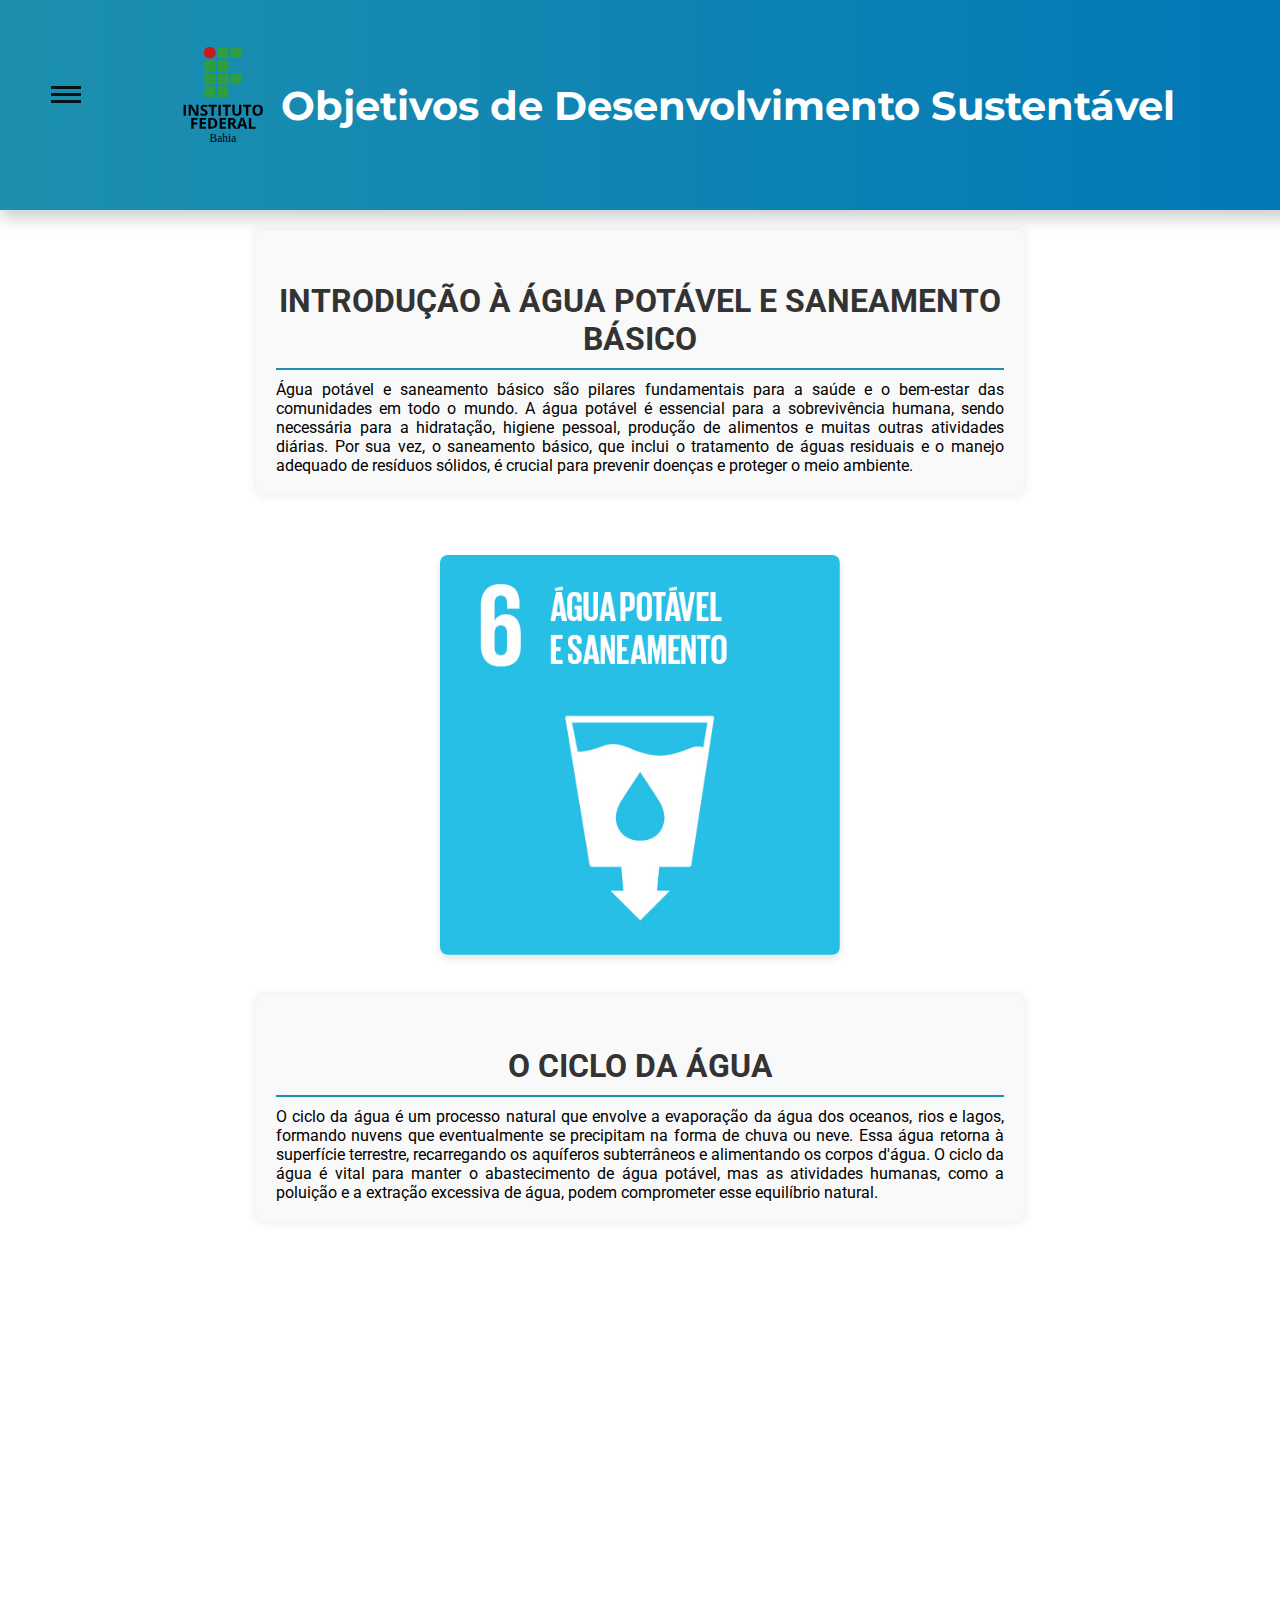
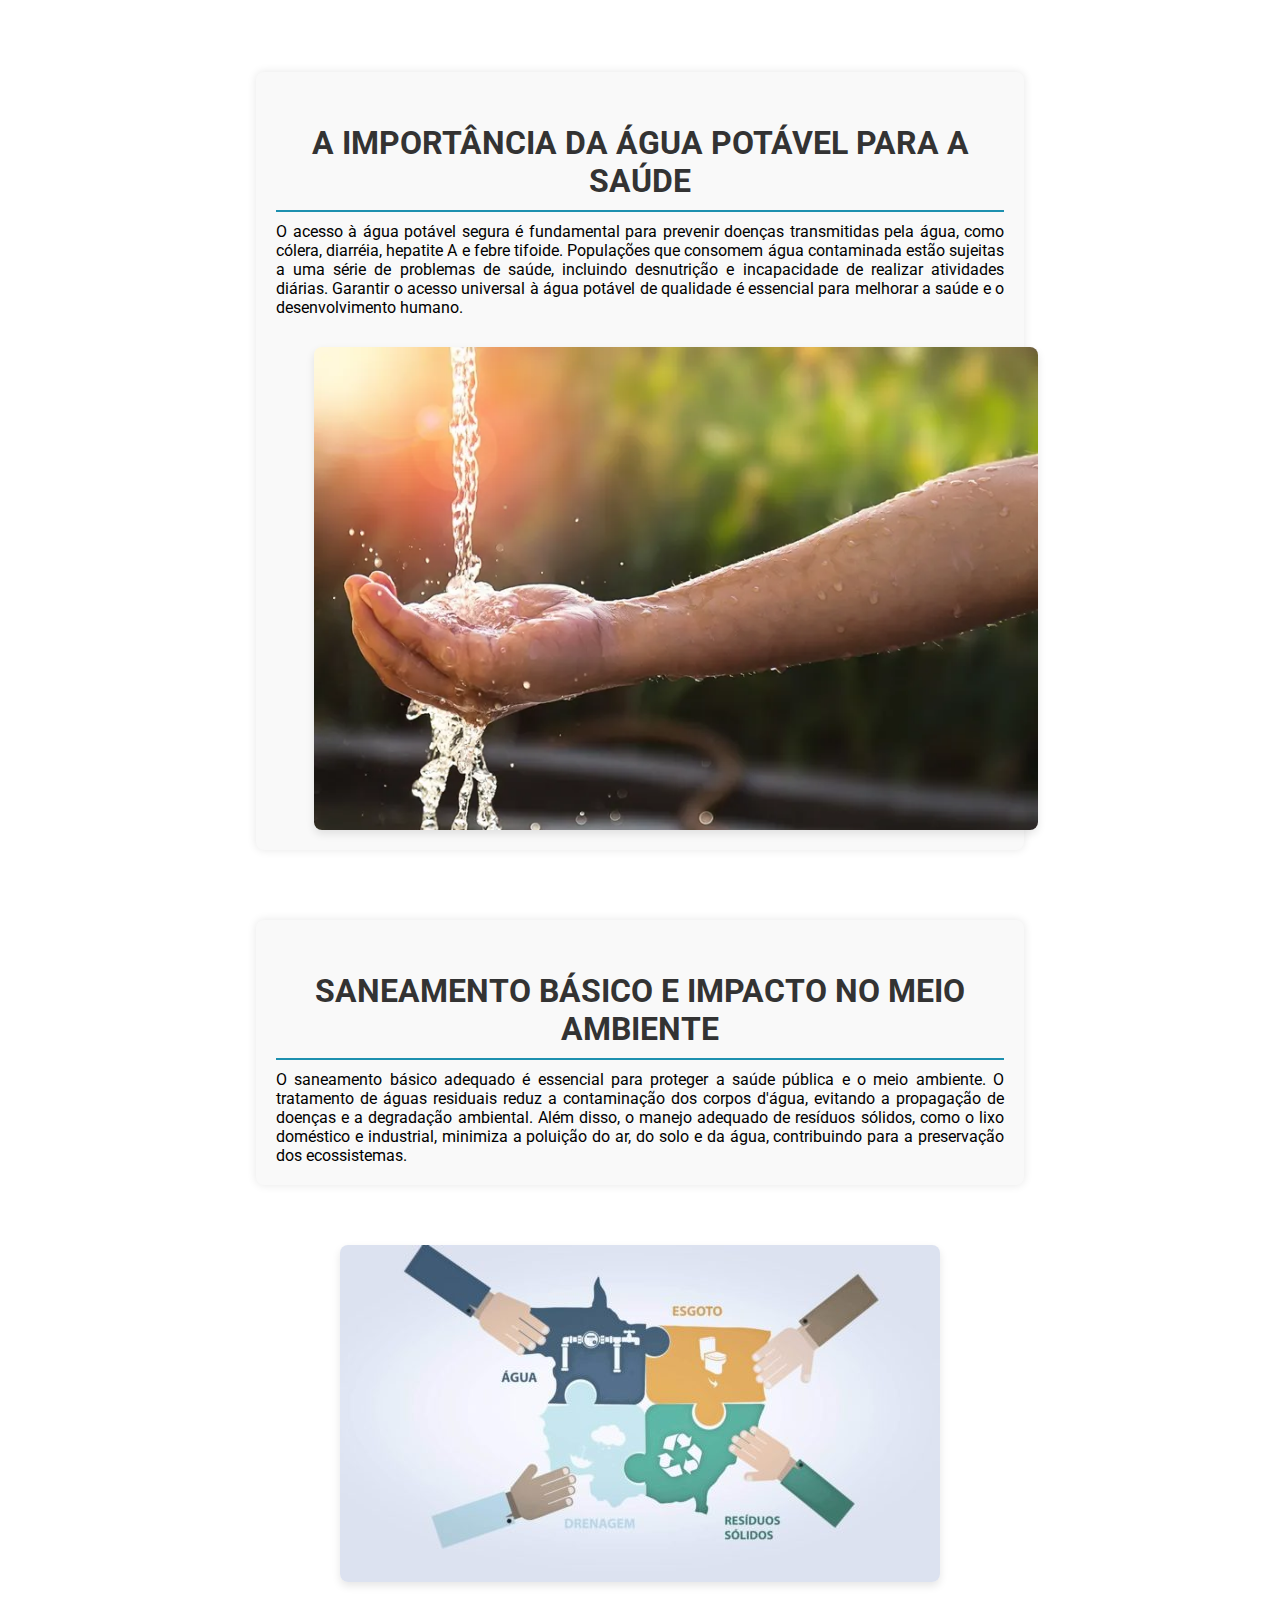
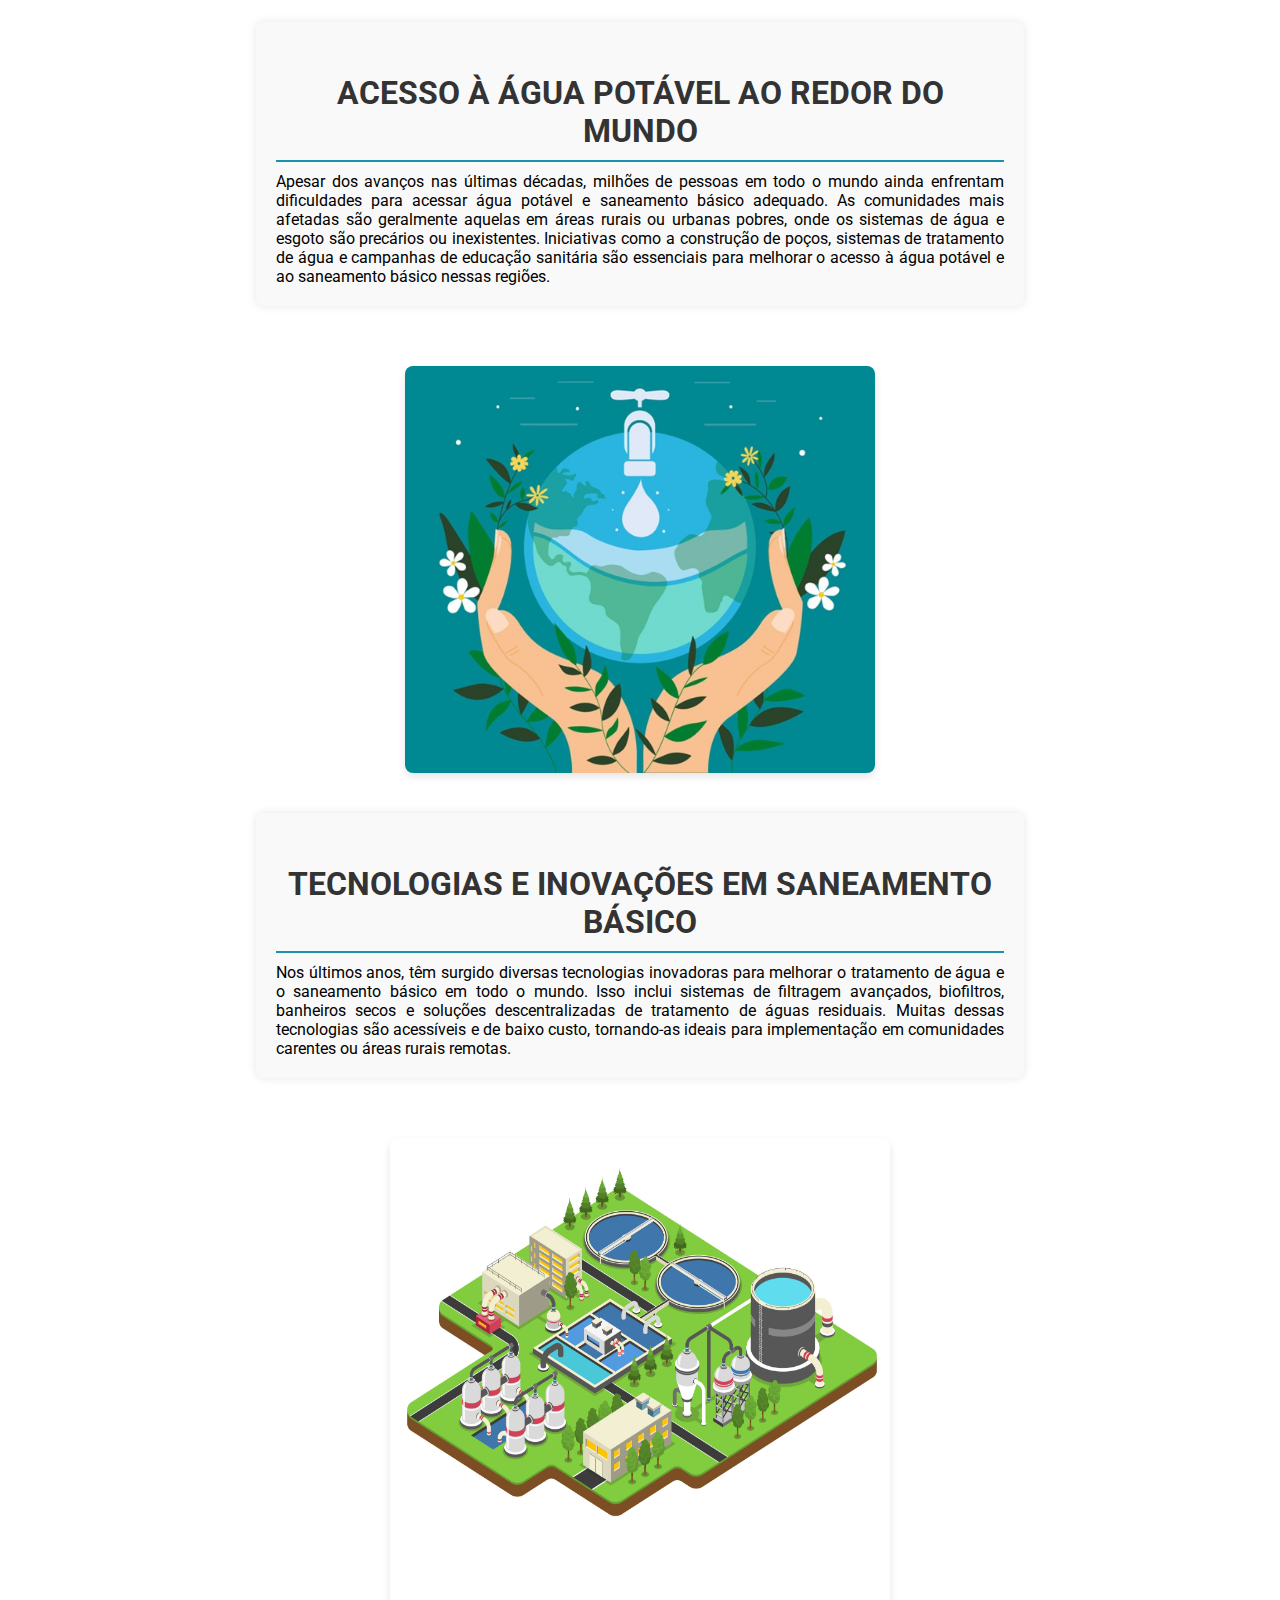
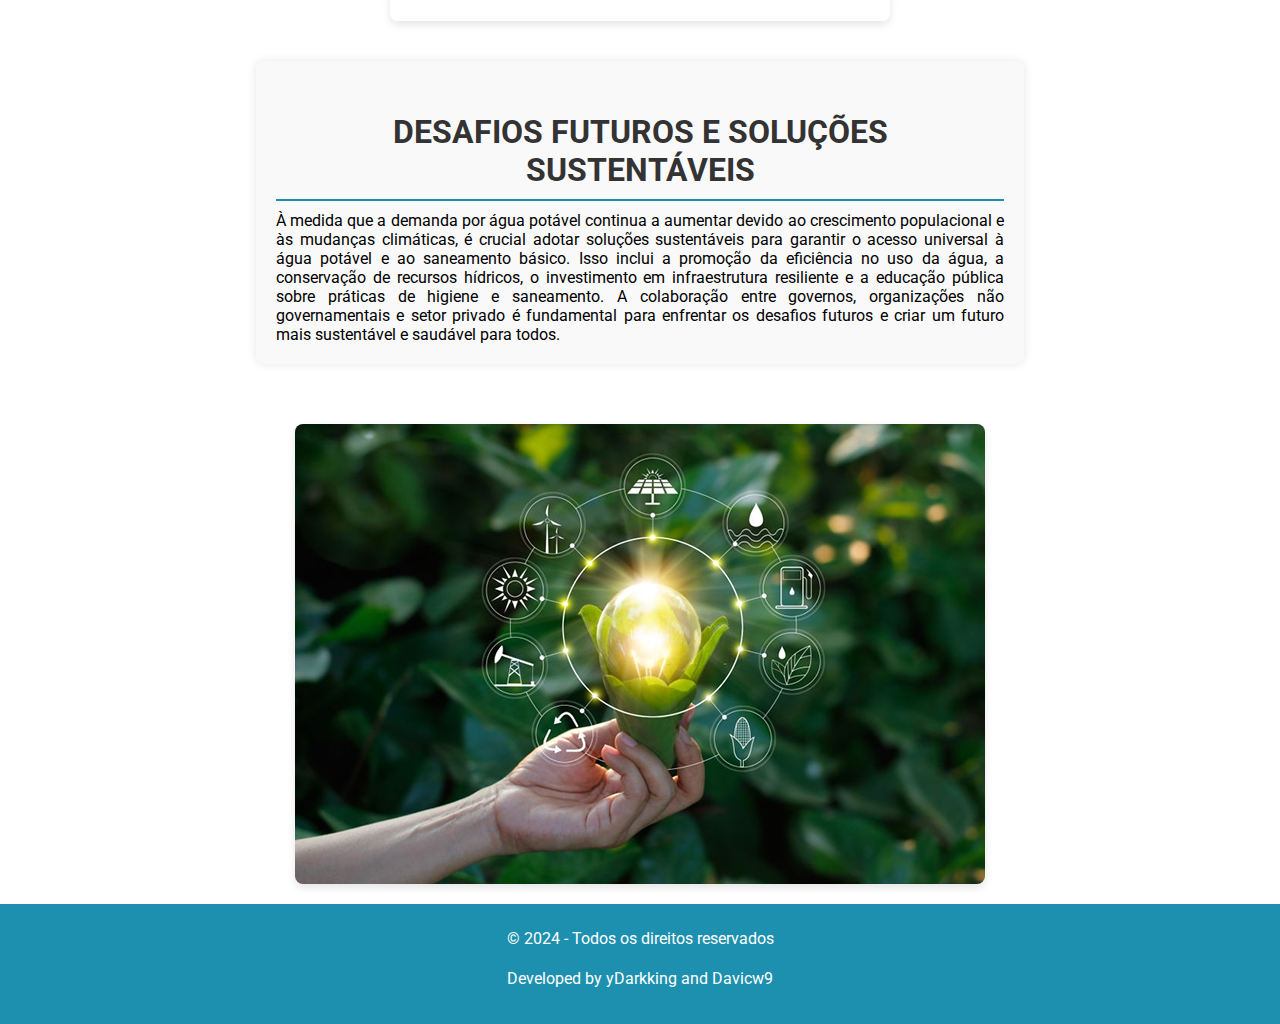
<file: Html/index.html>
<!DOCTYPE html>
<html lang="en">
<head>
    <meta charset="UTF-8">
    <meta name="viewport" content="width=device-width, initial-scale=1.0">
    <link rel="stylesheet" href="../CSS/style.css">
    <link rel="stylesheet" href="../CSS/menu.css">
    <link rel="stylesheet" href="../CSS/footer.css">
    <link rel="stylesheet" href="https://fonts.googleapis.com/css2?family=Montserrat:wght@400;700&display=swap">
    <link rel="stylesheet" href="https://cdnjs.cloudflare.com/ajax/libs/font-awesome/5.15.4/css/all.min.css" integrity="sha512-6gJc63iG3UEQV51GZYEaTz8dUy/H1b3xYt1LbPvsKhgkEc0PBWbHjmPz7zpu+HhcGxuZBBgMjX2qENx7XyxvhQ==" crossorigin="anonymous" referrerpolicy="no-referrer" />


    <title>Document</title>
</head>
<body>
    <header id="cabecalho">
        <div id="logo">
            <img src="../imagens/Instituto_Federal_da_Bahia_-_Marca_Vertical_2015.svg" alt="">
        </div>
        <h1>Objetivos de Desenvolvimento Sustentável</h1>
    </header>
    <main>
        <div id="principal">
            <section class="bloco">
                <article>
                    <h3 id="h1">Introdução à Água Potável e Saneamento Básico</h3>
                    
                    Água potável e saneamento básico são pilares fundamentais para a saúde e o bem-estar das comunidades em todo o mundo. A água potável é essencial para a sobrevivência humana, sendo necessária para a hidratação, higiene pessoal, produção de alimentos e muitas outras atividades diárias. Por sua vez, o saneamento básico, que inclui o tratamento de águas residuais e o manejo adequado de resíduos sólidos, é crucial para prevenir doenças e proteger o meio ambiente.
                </article>
                <div class="imagem" id="img1">
                    <img src="../imagens/aguaPoES.png" alt="">
                </div>
            </section>
            <section class="bloco">
                <article>
                    <h3 id="h2">O Ciclo da Água</h3>
                    O ciclo da água é um processo natural que envolve a evaporação da água dos oceanos, rios e lagos, formando nuvens que eventualmente se precipitam na forma de chuva ou neve. Essa água retorna à superfície terrestre, recarregando os aquíferos subterrâneos e alimentando os corpos d'água. O ciclo da água é vital para manter o abastecimento de água potável, mas as atividades humanas, como a poluição e a extração excessiva de água, podem comprometer esse equilíbrio natural.
                </article>
                <div id="video">
                    <iframe width="100%" height="100%" src="https://www.youtube.com/embed/dXTo4rw-oro?si=3NtLQHlnYvSm6oBM" title="YouTube video player" frameborder="0" allow="accelerometer; autoplay; clipboard-write; encrypted-media; gyroscope; picture-in-picture; web-share" referrerpolicy="strict-origin-when-cross-origin" allowfullscreen></iframe>
                </div>
            </section>
            <section class="bloco">
                <article>
                    <h3 id="h3">A Importância da Água Potável para a Saúde</h3>
                    O acesso à água potável segura é fundamental para prevenir doenças transmitidas pela água, como cólera, diarréia, hepatite A e febre tifoide. Populações que consomem água contaminada estão sujeitas a uma série de problemas de saúde, incluindo desnutrição e incapacidade de realizar atividades diárias. Garantir o acesso universal à água potável de qualidade é essencial para melhorar a saúde e o desenvolvimento humano.
                    <div class="imagem" id="img2">
                        <img src="../imagens/agua-potavel-e-saneamento-qual-a-situacao-do-brasil-20210423165408.jpg" alt="">
                    </div>
                </article>
            </section>
            <section class="bloco">
                <article>
                    <h3 id="h4">Saneamento Básico e Impacto no Meio Ambiente</h3>
                    O saneamento básico adequado é essencial para proteger a saúde pública e o meio ambiente. O tratamento de águas residuais reduz a contaminação dos corpos d'água, evitando a propagação de doenças e a degradação ambiental. Além disso, o manejo adequado de resíduos sólidos, como o lixo doméstico e industrial, minimiza a poluição do ar, do solo e da água, contribuindo para a preservação dos ecossistemas.
                </article>
                <div class="imagem" id="img3">
                    <img src="../imagens/saneamento-basico-e1550579749281.jpg" alt="">
                </div>
            </section>
            <section class="bloco">
                <article>
                    <h3 id="h5">Acesso à Água Potável ao Redor do Mundo</h3>
                    Apesar dos avanços nas últimas décadas, milhões de pessoas em todo o mundo ainda enfrentam dificuldades para acessar água potável e saneamento básico adequado. As comunidades mais afetadas são geralmente aquelas em áreas rurais ou urbanas pobres, onde os sistemas de água e esgoto são precários ou inexistentes. Iniciativas como a construção de poços, sistemas de tratamento de água e campanhas de educação sanitária são essenciais para melhorar o acesso à água potável e ao saneamento básico nessas regiões.
                </article>
                <div class="imagem" id="img4">
                    <img src="../imagens/mundoAgua.png" alt="">
                </div>
            </section>
            <section class="bloco">
                <article>
                    <h3 id="h6">Tecnologias e Inovações em Saneamento Básico</h3>
                            Nos últimos anos, têm surgido diversas tecnologias inovadoras para melhorar o tratamento de água e o saneamento básico em todo o mundo. Isso inclui sistemas de filtragem avançados, biofiltros, banheiros secos e soluções descentralizadas de tratamento de águas residuais. Muitas dessas tecnologias são acessíveis e de baixo custo, tornando-as ideais para implementação em comunidades carentes ou áreas rurais remotas.
                </article>
                <div class="imagem" id="img5">
                    <img src="../imagens/ETE-BSB.jpg" alt="">
                </div>
            </section>
            <section class="bloco">
                <article>
                    <h3 id="h7">Desafios Futuros e Soluções Sustentáveis</h3>
                    À medida que a demanda por água potável continua a aumentar devido ao crescimento populacional e às mudanças climáticas, é crucial adotar soluções sustentáveis para garantir o acesso universal à água potável e ao saneamento básico. Isso inclui a promoção da eficiência no uso da água, a conservação de recursos hídricos, o investimento em infraestrutura resiliente e a educação pública sobre práticas de higiene e saneamento. A colaboração entre governos, organizações não governamentais e setor privado é fundamental para enfrentar os desafios futuros e criar um futuro mais sustentável e saudável para todos.
                </article>
                <div class="imagem" id="img6">
                    <img src="../imagens/materia07_futuro-da-energia_capa.png" alt="">
                </div>
            </section>
        </div>
    </main>
    <aside>
        <nav>
            <div class="navicon">
              <div></div>
            </div>
            <a href="#h1">Introdução</a>
            <a href="#h2">O ciclo da água</a>
            <a href="#h3">A Importância da Água</a>
            <a href="#h4">Saneamento Básico</a>
            <a href="#h5">Acesso à Água Potável</a>
            <a href="#h6">Tecnologias e Inovações</a>
            <a href="#h7">Desafios Futuros</a>

          </nav>
    </aside>
    <footer>
        <div class="footer-content">
            <div class="copyright">
                <p>&copy; 2024 - Todos os direitos reservados</p>
            </div>
        </div>
        <div class="creators">
            <p>Developed by yDarkking and Davicw9</p>
        </div>
    </footer>
    
    
    
</body>
</html>
</file>
<file: CSS/style.css>
body{
    margin: 0px;
    padding: 0px;
    font-family: Arial, Helvetica, sans-serif;
    background-color:white;
}

#cabecalho {
    display: flex;
    width: 100%;
    height: 150px;
    background: linear-gradient(to right, #1D90AF, #0077B6);
    justify-content: center;
    align-items: center;
    padding: 30px; 
    
    box-shadow: 0px 8px 16px rgba(0, 0, 0, 0.2); /* Ajusta a sombra */
}

#cabecalho h1 {
    color: #fff;
    font-size: 40px; 
    font-family: 'Montserrat', sans-serif; 
    text-align: center;
}

main{
    width: 100%;
    height: 100%;
    display: flex;
    justify-content: center;
    align-items: center;
}
#principal{
    width: 60%;
    display: flex;
    flex-direction: column;
    justify-content: center;
    align-items: right;
}
.bloco {
    margin: 0;
    padding: 20px;
    width: 100%;
    display: flex;
    flex-direction: column;
    align-items: center;
    box-sizing: border-box;
}

.bloco article {
    width: 100%;
    max-width: 800px; 
    padding: 20px;
    background-color: #f9f9f9;
    border-radius: 8px;
    box-shadow: 0px 0px 10px rgba(0, 0, 0, 0.1);
    text-align: justify;
    margin-bottom: 30px; 
}

.bloco h3 {
    color: #333;
    font-size: 32px;
    margin-bottom: 10px; 
    text-align: center; 
    text-transform: uppercase; 
    border-bottom: 2px solid #1D90AF; 
    padding-bottom: 10px;
}

#video{
    margin-top: 30px;
}
.imagem {
    margin-top: 30px;
    display: flex;
    justify-content: center;
}

.imagem img {
    max-width: 100%; 
    height: auto; 
    border-radius: 8px; 
    box-shadow: 0px 4px 8px rgba(0, 0, 0, 0.1); 
    transition: transform 0.3s ease-in-out, box-shadow 0.3s ease-in-out; /* Adiciona transições suaves */
}

.imagem img:hover {
    transform: scale(1.30); 
    box-shadow: 0px 8px 16px rgba(0, 0, 0, 0.2); /* Aumenta a sombra ao passar o mouse sobre a imagem */
}
#video{
    width: 700px;
    height: 350px;
}
#img1{
    width: 400px;
    height: 400px;
}
#img2{
    width: 800px;
    height: 483px;
}
#img3{
    width: 600px;
    height: 337px;
}
#img4{
    width: 470px;
    height: 407px;
}
#img5{
    width: 500px;
    height: 483px;
}
#img6{
    width: 690px;
    height: 460px;
}

a{
    padding: 7px;
    text-decoration: none;
}
#logo{
    width: 9%;
    height: 80%;
    float: left;   
}
</file>
<file: CSS/menu.css>
@import url(https://fonts.googleapis.com/css?family=Roboto:400,300,500);

body {
    margin: 0;
    padding: 0;
    font-family: 'Roboto', sans-serif;
  }
  
  nav {
    width: 250px;
    height: 100%;
    background: rgba(29, 144, 175, 0.6);
    color: black;
    position: fixed;
    top: 70px;
    left: 35px;
    -webkit-clip-path: circle(24px at 30px 24px);
    clip-path: circle(24px at 32px 24px);
    -webkit-transition: -webkit-clip-path 0.5625s, clip-path 0.375s;
    transition: -webkit-clip-path 0.5625s, clip-path 0.375s;
  }
  
  nav:hover {
    -webkit-transition-timing-function: ease-out;
    transition-timing-function: ease-out;
    -webkit-transition-duration: 0.75s;
    transition-duration: 0.75s;
    -webkit-clip-path: circle(390px at 225px 24px);
    clip-path: circle(390px at 150px 24px);
  }
  
  a {
    display: block;
    line-height: 50px;
    padding: 0 20px;
    color: black;
    cursor: pointer;
    -webkit-user-select: none;
    -moz-user-select: none;
    -ms-user-select: none;
    user-select: none;
    text-decoration: none;
    font-family: Arial, sans-serif; 
    font-size: 18px; 
    text-shadow: 0px 1px 2px rgba(0, 0, 0, 0.3); 
    text-shadow: 0px 1px 2px rgba(1, 1, 1, 0.4); 
    transition: background 0.3s ease, color 0.3s ease; 
  }
  
  a:hover { background: #ffe082; }
  
  a:active { background: #ffca28; }
  
  .navicon {
    top: 0;
    left: 0;
    padding: 23px 16px;
    cursor: pointer;
    -webkit-transform-origin: 32px 24px;
    -ms-transform-origin: 32px 24px;
    transform-origin: 32px 24px;
  }
  
  .navicon div {
    position: relative;
    width: 30px;
    height: 3px;
    background: rgba(0, 0, 0, 0.87);
  }
  
  .navicon div:before,
  .navicon div:after {
    position: fixed;
    top: 190px;
    left: 0px;
    content: "";
    width: 30px;
    height: 3px;
    background: rgba(0, 0, 0, 0.87);
    position: absolute;
  }
  
  .navicon div:before { top: -7px; }
  
  .navicon div:after { top: 7px; }
</file>
<file: CSS/footer.css>
footer {
    background-color: #1D90AF;
    color: #fff;
    padding: 20px 0;
    text-align: center;
}

.footer-content {
    max-width: 1100px;
    margin: 0 auto;
    display: flex;
    justify-content: center;
    align-items: center;
    flex-wrap: wrap;
}

.footer-content p {
    margin: 5px 0;
}

@media (max-width: 768px) {
    .footer-content {
        flex-direction: column;
    }

    .footer-content .creators {
        margin-top: 10px;
    }
}
</file>
